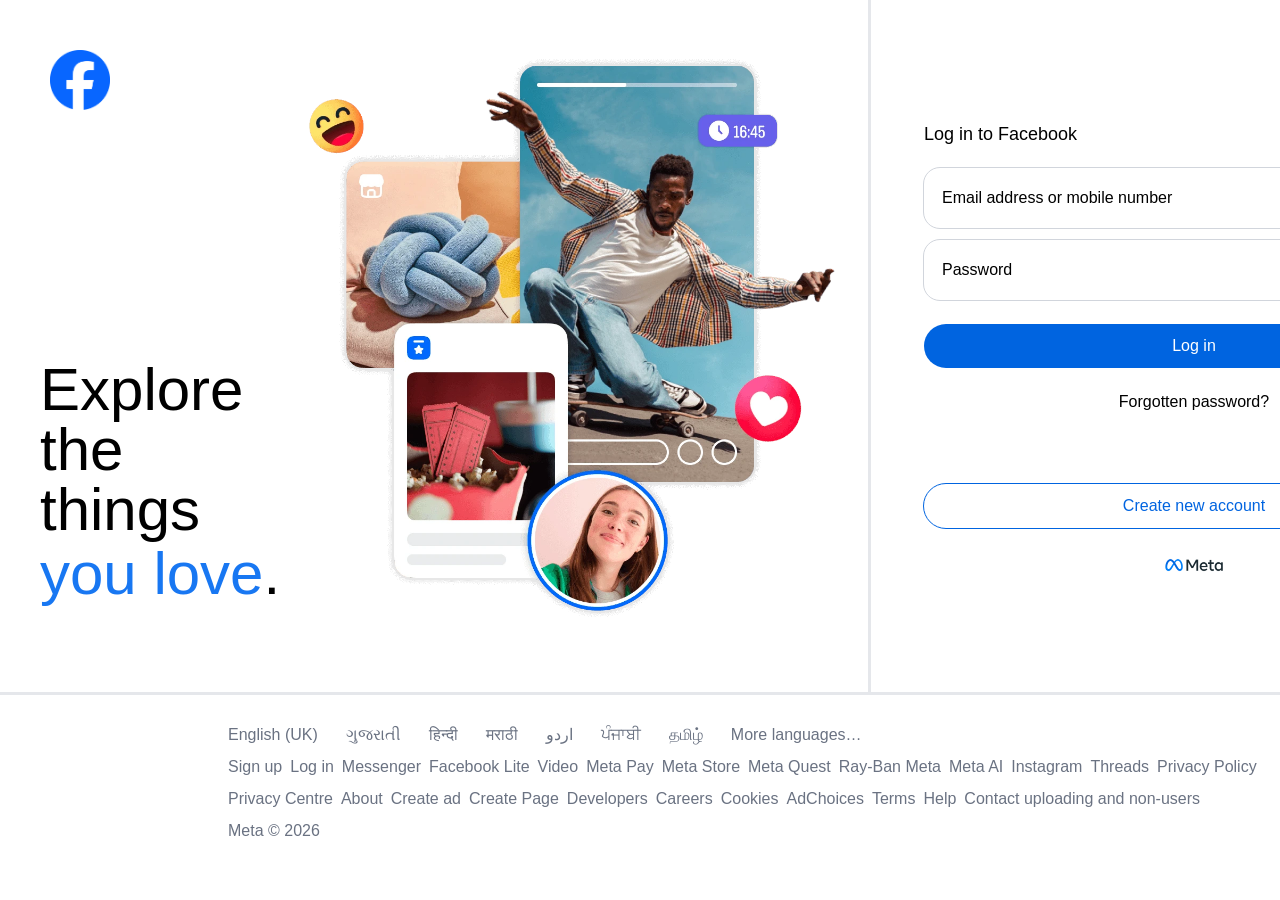
<file: index.html>
<!DOCTYPE html>
<html lang="en">
<head>
    <meta charset="UTF-8">
    <meta name="viewport" content="width=device-width, initial-scale=1.0">
    <link rel="stylesheet" href="src/style.css">
    <link rel="icon" href="src/facebook.png">   
    <title>Facbook</title>
</head>
<body >
    <main>
        <div class="container flex" >
            <div class="left flex flex-col">
                <img src="src/facebook.png" alt="facebook" class="w-15 m-12.5">
                <h1 class="font-medium text-6xl w-2.5 mx-10 my-50" >Explore the things <h1 class="font-medium text-6xl mx-10 -my-49 text-[#1877f2] flex ">you love <p class="text-black ">.</p></h1></h1></h1>
                <img src="src/image.png" alt="img" class="w-165 mx-48 -my-101">
                
            </div>
            <div class="right flex flex-col pt-30 -mx-30">
                <h1 class="font-medium text-lg ">Log in to Facebook</h1>
                <input type="text" placeholder="Email address or mobile number" class="p-4.5 outline outline-gray-300 hover:outline-slate-600 my-5 w-135 rounded-2xl font-medium">
                <input type="password" placeholder="Password" class="p-4.5 outline outline-gray-300  hover:outline-gray-600 -my-2 w-135 rounded-2xl font-medium">
                <button class="bg-[#0064e0] hover:bg-blue-800 text-white p-2.5 my-8 rounded-3xl font-medium">Log in</button>
                <a href="#" class="bg-white hover:bg-gray-100 text-center p-2.5 -my-5 rounded-3xl font-medium" >Forgotten password?</a>
                <button class="p-2.5 outline outline-[#0064e0] rounded-3xl my-20 text-[#0064e0] hover:bg-gray-100 font-medium">Create new account</button>
                <img src="src/meta-logo.png" alt="" class="w-15 mx-60 -my-15">
            </div>
            <div class=" border-l border-gray-200 border-2  w-100% -mx-119 h-173"></div>
        </div>
        <div class=" border-b border-gray-200 border-2"></div>
        <div class=" mx-53 text-gray-500 pt-3  font-normal">
            <div class="flex  -space-x-1 ">
                <div class="p-4">English (UK)</div>
                <div class="p-4"><a href="#">ગુજરાતી</a></div>
                <div class="p-4"><a href="#">हिन्दी</a></div>
                <div class="p-4"><a href="#">मराठी</a></div>
                <div class="p-4"><a href="#">اردو</a></div>
                <div class="p-4"><a href="#">ਪੰਜਾਬੀ</a></div>
                <div class="p-4"><a href="#">தமிழ்</a></div>
                <div class="p-4"><a href="#">More languages…</a></div>
            </div>
            <div class="flex whitespace-nowrap -mt-6 -space-x-6">
                <div class="p-4 "><a href="#">Sign up</a></div>
                <div class="p-4"><a href="#">Log in</a></div>
                <div class="p-4"><a href="#">Messenger</a></div>
                <div class="p-4"><a href="#">Facebook Lite</a></div>
                <div class="p-4"><a href="#">Video</a></div>
                <div class="p-4"><a href="#">Meta Pay</a></div>
                <div class="p-4"><a href="#">Meta Store</a></div>
                <div class="p-4"><a href="#">Meta Quest</a></div>
                <div class="p-4"><a href="#">Ray-Ban Meta</a></div>
                <div class="p-4"><a href="#">Meta AI</a></div>
                <div class="p-4"><a href="#">Instagram</a></div>
                <div class="p-4"><a href="#">Threads</a></div>
                <div class="p-4"><a href="#">Privacy Policy</a></div>
            </div>
            <div class="flex whitespace-nowrap -mt-6 -space-x-6">
                <div class="p-4 "><a href="#">Privacy Centre</a></div>
                <div class="p-4"><a href="#">About</a></div>
                <div class="p-4"><a href="#">Create ad</a></div>
                <div class="p-4"><a href="#">Create Page</a></div>
                <div class="p-4"><a href="#">Developers</a></div>
                <div class="p-4"><a href="#">Careers</a></div>
                <div class="p-4"><a href="#">Cookies</a></div>
                <div class="p-4"><a href="#">AdChoices</a></div>
                <div class="p-4"><a href="#">Terms</a></div>
                <div class="p-4"><a href="#">Help</a></div>
                <div class="p-4"><a href="#">Contact uploading and non-users</a></div>
            </div>
             <div class="flex whitespace-nowrap -mt-6 -space-x-6">
                <div class="p-4"><a href="#">Meta © 2026</a></div>
            </div>
        </div>
    </main>
</body>
</html>
</file>
<file: src/style.css>
/*! tailwindcss v4.3.3 | MIT License | https://tailwindcss.com */
@layer properties;
@layer theme, base, components, utilities;
@layer theme {
  :root, :host {
    --font-sans: -apple-system, BlinkMacSystemFont, "Segoe UI", Roboto, "Helvetica Neue",
      "Noto Sans", Arial, sans-serif, "Apple Color Emoji", "Segoe UI Emoji",
      "Segoe UI Symbol", "Noto Color Emoji";
    --font-serif: ui-serif, Georgia, Cambria, "Times New Roman", Times, serif;
    --font-mono: ui-monospace, SFMono-Regular, Menlo, Monaco, Consolas, "Liberation Mono",
      "Courier New", monospace;
    --color-red-50: oklch(97.1% 0.013 17.38);
    --color-red-100: oklch(93.6% 0.032 17.717);
    --color-red-600: oklch(57.7% 0.245 27.325);
    --color-amber-50: oklch(98.7% 0.022 95.277);
    --color-blue-600: oklch(54.6% 0.245 262.881);
    --color-blue-700: oklch(48.8% 0.243 264.376);
    --color-blue-800: oklch(42.4% 0.199 265.638);
    --color-purple-50: oklch(97.7% 0.014 308.299);
    --color-purple-100: oklch(94.6% 0.033 307.174);
    --color-purple-200: oklch(90.2% 0.063 306.703);
    --color-purple-300: oklch(82.7% 0.119 306.383);
    --color-purple-500: oklch(62.7% 0.265 303.9);
    --color-purple-600: oklch(55.8% 0.288 302.321);
    --color-purple-700: oklch(49.6% 0.265 301.924);
    --color-purple-800: oklch(43.8% 0.218 303.724);
    --color-purple-900: oklch(38.1% 0.176 304.987);
    --color-purple-950: oklch(29.1% 0.149 302.717);
    --color-slate-50: oklch(98.4% 0.003 247.858);
    --color-slate-100: oklch(96.8% 0.007 247.896);
    --color-slate-200: oklch(92.9% 0.013 255.508);
    --color-slate-600: oklch(44.6% 0.043 257.281);
    --color-slate-900: oklch(20.8% 0.042 265.755);
    --color-gray-50: oklch(98.5% 0.002 247.839);
    --color-gray-100: oklch(96.7% 0.003 264.542);
    --color-gray-200: oklch(92.8% 0.006 264.531);
    --color-gray-300: oklch(87.2% 0.01 258.338);
    --color-gray-400: oklch(70.7% 0.022 261.325);
    --color-gray-500: oklch(55.1% 0.027 264.364);
    --color-gray-600: oklch(44.6% 0.03 256.802);
    --color-gray-800: oklch(27.8% 0.033 256.848);
    --color-gray-900: oklch(21% 0.034 264.665);
    --color-black: #000;
    --color-white: #fff;
    --spacing: 0.25rem;
    --container-3xs: 16rem;
    --container-lg: 32rem;
    --container-2xl: 42rem;
    --container-3xl: 48rem;
    --text-sm: 0.875rem;
    --text-sm--line-height: calc(1.25 / 0.875);
    --text-lg: 1.125rem;
    --text-lg--line-height: calc(1.75 / 1.125);
    --text-xl: 1.25rem;
    --text-xl--line-height: calc(1.75 / 1.25);
    --text-2xl: 1.5rem;
    --text-2xl--line-height: calc(2 / 1.5);
    --text-5xl: 3rem;
    --text-5xl--line-height: 1;
    --text-6xl: 3.75rem;
    --text-6xl--line-height: 1;
    --text-7xl: 4.5rem;
    --text-7xl--line-height: 1;
    --font-weight-thin: 100;
    --font-weight-normal: 400;
    --font-weight-medium: 500;
    --font-weight-semibold: 600;
    --font-weight-bold: 700;
    --font-weight-extrabold: 800;
    --radius-xl: 0.75rem;
    --radius-2xl: 1rem;
    --radius-3xl: 1.5rem;
    --default-font-family: var(--font-sans);
    --default-mono-font-family: var(--font-mono);
  }
}
@layer base {
  *, ::after, ::before, ::backdrop, ::file-selector-button {
    box-sizing: border-box;
    margin: 0;
    padding: 0;
    border: 0 solid;
  }
  html, :host {
    line-height: 1.5;
    -webkit-text-size-adjust: 100%;
    tab-size: 4;
    font-family: var(--default-font-family, -apple-system, BlinkMacSystemFont, "Segoe UI", Roboto, "Helvetica Neue", "Noto Sans", Arial, sans-serif, "Apple Color Emoji", "Segoe UI Emoji", "Segoe UI Symbol", "Noto Color Emoji");
    font-feature-settings: var(--default-font-feature-settings, normal);
    font-variation-settings: var(--default-font-variation-settings, normal);
    -webkit-tap-highlight-color: transparent;
  }
  hr {
    height: 0;
    color: inherit;
    border-top-width: 1px;
  }
  abbr:where([title]) {
    -webkit-text-decoration: underline dotted;
    text-decoration: underline dotted;
  }
  h1, h2, h3, h4, h5, h6 {
    font-size: inherit;
    font-weight: inherit;
  }
  a {
    color: inherit;
    -webkit-text-decoration: inherit;
    text-decoration: inherit;
  }
  b, strong {
    font-weight: bolder;
  }
  code, kbd, samp, pre {
    font-family: var(--default-mono-font-family, ui-monospace, SFMono-Regular, Menlo, Monaco, Consolas, "Liberation Mono", "Courier New", monospace);
    font-feature-settings: var(--default-mono-font-feature-settings, normal);
    font-variation-settings: var(--default-mono-font-variation-settings, normal);
    font-size: 1em;
  }
  small {
    font-size: 80%;
  }
  sub, sup {
    font-size: 75%;
    line-height: 0;
    position: relative;
    vertical-align: baseline;
  }
  sub {
    bottom: -0.25em;
  }
  sup {
    top: -0.5em;
  }
  table {
    text-indent: 0;
    border-color: inherit;
    border-collapse: collapse;
  }
  :-moz-focusring:where(:not(iframe)) {
    outline: auto;
  }
  progress {
    vertical-align: baseline;
  }
  summary {
    display: list-item;
  }
  ol, ul, menu {
    list-style: none;
  }
  img, svg, video, canvas, audio, iframe, embed, object {
    display: block;
    vertical-align: middle;
  }
  img, video {
    max-width: 100%;
    height: auto;
  }
  button, input, select, optgroup, textarea, ::file-selector-button {
    font: inherit;
    font-feature-settings: inherit;
    font-variation-settings: inherit;
    letter-spacing: inherit;
    color: inherit;
    border-radius: 0;
    background-color: transparent;
    opacity: 1;
  }
  :where(select:is([multiple], [size])) optgroup {
    font-weight: bolder;
  }
  :where(select:is([multiple], [size])) optgroup option {
    padding-inline-start: 20px;
  }
  ::file-selector-button {
    margin-inline-end: 4px;
  }
  ::placeholder {
    opacity: 1;
  }
  @supports (not (-webkit-appearance: -apple-pay-button))  or (contain-intrinsic-size: 1px) {
    ::placeholder {
      color: currentcolor;
      @supports (color: color-mix(in lab, red, red)) {
        color: color-mix(in oklab, currentcolor 50%, transparent);
      }
    }
  }
  textarea {
    resize: vertical;
  }
  ::-webkit-search-decoration {
    -webkit-appearance: none;
  }
  ::-webkit-date-and-time-value {
    min-height: 1lh;
    text-align: inherit;
  }
  ::-webkit-datetime-edit {
    display: inline-flex;
  }
  ::-webkit-datetime-edit-fields-wrapper {
    padding: 0;
  }
  ::-webkit-datetime-edit, ::-webkit-datetime-edit-year-field, ::-webkit-datetime-edit-month-field, ::-webkit-datetime-edit-day-field, ::-webkit-datetime-edit-hour-field, ::-webkit-datetime-edit-minute-field, ::-webkit-datetime-edit-second-field, ::-webkit-datetime-edit-millisecond-field, ::-webkit-datetime-edit-meridiem-field {
    padding-block: 0;
  }
  ::-webkit-calendar-picker-indicator {
    line-height: 1;
  }
  :-moz-ui-invalid {
    box-shadow: none;
  }
  button, input:where([type="button"], [type="reset"], [type="submit"]), ::file-selector-button {
    appearance: button;
  }
  ::-webkit-inner-spin-button, ::-webkit-outer-spin-button {
    height: auto;
  }
  [hidden]:where(:not([hidden="until-found"])) {
    display: none !important;
  }
}
@layer utilities {
  .relative {
    position: relative;
  }
  .container {
    width: 100%;
    @media (width >= 40rem) {
      max-width: 40rem;
    }
    @media (width >= 48rem) {
      max-width: 48rem;
    }
    @media (width >= 64rem) {
      max-width: 64rem;
    }
    @media (width >= 80rem) {
      max-width: 80rem;
    }
    @media (width >= 96rem) {
      max-width: 96rem;
    }
  }
  .-m-10 {
    margin: calc(var(--spacing) * -10);
  }
  .-m-100 {
    margin: calc(var(--spacing) * -100);
  }
  .m-10 {
    margin: calc(var(--spacing) * 10);
  }
  .m-12 {
    margin: calc(var(--spacing) * 12);
  }
  .m-12\.5 {
    margin: calc(var(--spacing) * 12.5);
  }
  .m-13 {
    margin: calc(var(--spacing) * 13);
  }
  .m-13\.5 {
    margin: calc(var(--spacing) * 13.5);
  }
  .m-14 {
    margin: calc(var(--spacing) * 14);
  }
  .m-15 {
    margin: calc(var(--spacing) * 15);
  }
  .m-50 {
    margin: calc(var(--spacing) * 50);
  }
  .m-100 {
    margin: calc(var(--spacing) * 100);
  }
  .m-105 {
    margin: calc(var(--spacing) * 105);
  }
  .m-107 {
    margin: calc(var(--spacing) * 107);
  }
  .m-110 {
    margin: calc(var(--spacing) * 110);
  }
  .m-120 {
    margin: calc(var(--spacing) * 120);
  }
  .m-150 {
    margin: calc(var(--spacing) * 150);
  }
  .m-200 {
    margin: calc(var(--spacing) * 200);
  }
  .m-500 {
    margin: calc(var(--spacing) * 500);
  }
  .m-auto {
    margin: auto;
  }
  .-mx-0 {
    margin-inline: 0px;
  }
  .-mx-2 {
    margin-inline: calc(var(--spacing) * -2);
  }
  .-mx-10 {
    margin-inline: calc(var(--spacing) * -10);
  }
  .-mx-30 {
    margin-inline: calc(var(--spacing) * -30);
  }
  .-mx-70 {
    margin-inline: calc(var(--spacing) * -70);
  }
  .-mx-90 {
    margin-inline: calc(var(--spacing) * -90);
  }
  .-mx-110 {
    margin-inline: calc(var(--spacing) * -110);
  }
  .-mx-118 {
    margin-inline: calc(var(--spacing) * -118);
  }
  .-mx-119 {
    margin-inline: calc(var(--spacing) * -119);
  }
  .-mx-120 {
    margin-inline: calc(var(--spacing) * -120);
  }
  .-mx-130 {
    margin-inline: calc(var(--spacing) * -130);
  }
  .mx-2 {
    margin-inline: calc(var(--spacing) * 2);
  }
  .mx-10 {
    margin-inline: calc(var(--spacing) * 10);
  }
  .mx-15 {
    margin-inline: calc(var(--spacing) * 15);
  }
  .mx-20 {
    margin-inline: calc(var(--spacing) * 20);
  }
  .mx-40 {
    margin-inline: calc(var(--spacing) * 40);
  }
  .mx-45 {
    margin-inline: calc(var(--spacing) * 45);
  }
  .mx-47 {
    margin-inline: calc(var(--spacing) * 47);
  }
  .mx-48 {
    margin-inline: calc(var(--spacing) * 48);
  }
  .mx-49 {
    margin-inline: calc(var(--spacing) * 49);
  }
  .mx-50 {
    margin-inline: calc(var(--spacing) * 50);
  }
  .mx-53 {
    margin-inline: calc(var(--spacing) * 53);
  }
  .mx-55 {
    margin-inline: calc(var(--spacing) * 55);
  }
  .mx-60 {
    margin-inline: calc(var(--spacing) * 60);
  }
  .mx-70 {
    margin-inline: calc(var(--spacing) * 70);
  }
  .mx-107 {
    margin-inline: calc(var(--spacing) * 107);
  }
  .mx-auto {
    margin-inline: auto;
  }
  .-my-2 {
    margin-block: calc(var(--spacing) * -2);
  }
  .-my-3 {
    margin-block: calc(var(--spacing) * -3);
  }
  .-my-4 {
    margin-block: calc(var(--spacing) * -4);
  }
  .-my-5 {
    margin-block: calc(var(--spacing) * -5);
  }
  .-my-10 {
    margin-block: calc(var(--spacing) * -10);
  }
  .-my-15 {
    margin-block: calc(var(--spacing) * -15);
  }
  .-my-20 {
    margin-block: calc(var(--spacing) * -20);
  }
  .-my-30 {
    margin-block: calc(var(--spacing) * -30);
  }
  .-my-35 {
    margin-block: calc(var(--spacing) * -35);
  }
  .-my-49 {
    margin-block: calc(var(--spacing) * -49);
  }
  .-my-50 {
    margin-block: calc(var(--spacing) * -50);
  }
  .-my-70 {
    margin-block: calc(var(--spacing) * -70);
  }
  .-my-90 {
    margin-block: calc(var(--spacing) * -90);
  }
  .-my-95 {
    margin-block: calc(var(--spacing) * -95);
  }
  .-my-97 {
    margin-block: calc(var(--spacing) * -97);
  }
  .-my-100 {
    margin-block: calc(var(--spacing) * -100);
  }
  .-my-101 {
    margin-block: calc(var(--spacing) * -101);
  }
  .-my-107 {
    margin-block: calc(var(--spacing) * -107);
  }
  .-my-500 {
    margin-block: calc(var(--spacing) * -500);
  }
  .my-2 {
    margin-block: calc(var(--spacing) * 2);
  }
  .my-3 {
    margin-block: calc(var(--spacing) * 3);
  }
  .my-5 {
    margin-block: calc(var(--spacing) * 5);
  }
  .my-8 {
    margin-block: calc(var(--spacing) * 8);
  }
  .my-10 {
    margin-block: calc(var(--spacing) * 10);
  }
  .my-13 {
    margin-block: calc(var(--spacing) * 13);
  }
  .my-20 {
    margin-block: calc(var(--spacing) * 20);
  }
  .my-30 {
    margin-block: calc(var(--spacing) * 30);
  }
  .my-35 {
    margin-block: calc(var(--spacing) * 35);
  }
  .my-40 {
    margin-block: calc(var(--spacing) * 40);
  }
  .my-50 {
    margin-block: calc(var(--spacing) * 50);
  }
  .my-107 {
    margin-block: calc(var(--spacing) * 107);
  }
  .my-auto {
    margin-block: auto;
  }
  .-mt-2 {
    margin-top: calc(var(--spacing) * -2);
  }
  .-mt-5 {
    margin-top: calc(var(--spacing) * -5);
  }
  .-mt-6 {
    margin-top: calc(var(--spacing) * -6);
  }
  .-mt-7 {
    margin-top: calc(var(--spacing) * -7);
  }
  .mt-10 {
    margin-top: calc(var(--spacing) * 10);
  }
  .mt-15 {
    margin-top: calc(var(--spacing) * 15);
  }
  .mt-30 {
    margin-top: calc(var(--spacing) * 30);
  }
  .mt-50 {
    margin-top: calc(var(--spacing) * 50);
  }
  .mr-30 {
    margin-right: calc(var(--spacing) * 30);
  }
  .ml-6 {
    margin-left: calc(var(--spacing) * 6);
  }
  .ml-10 {
    margin-left: calc(var(--spacing) * 10);
  }
  .ml-20 {
    margin-left: calc(var(--spacing) * 20);
  }
  .flex {
    display: flex;
  }
  .grid {
    display: grid;
  }
  .inline-block {
    display: inline-block;
  }
  .table {
    display: table;
  }
  .h-17 {
    height: calc(var(--spacing) * 17);
  }
  .h-20 {
    height: calc(var(--spacing) * 20);
  }
  .h-100 {
    height: calc(var(--spacing) * 100);
  }
  .h-150 {
    height: calc(var(--spacing) * 150);
  }
  .h-173 {
    height: calc(var(--spacing) * 173);
  }
  .h-174 {
    height: calc(var(--spacing) * 174);
  }
  .h-176 {
    height: calc(var(--spacing) * 176);
  }
  .h-180 {
    height: calc(var(--spacing) * 180);
  }
  .h-200 {
    height: calc(var(--spacing) * 200);
  }
  .h-500 {
    height: calc(var(--spacing) * 500);
  }
  .w-0 {
    width: 0px;
  }
  .w-2 {
    width: calc(var(--spacing) * 2);
  }
  .w-2\.5 {
    width: calc(var(--spacing) * 2.5);
  }
  .w-2xl {
    width: var(--container-2xl);
  }
  .w-3 {
    width: calc(var(--spacing) * 3);
  }
  .w-3xl {
    width: var(--container-3xl);
  }
  .w-3xs {
    width: var(--container-3xs);
  }
  .w-6 {
    width: calc(var(--spacing) * 6);
  }
  .w-6\/12 {
    width: calc(6 / 12 * 100%);
  }
  .w-10 {
    width: calc(var(--spacing) * 10);
  }
  .w-15 {
    width: calc(var(--spacing) * 15);
  }
  .w-17 {
    width: calc(var(--spacing) * 17);
  }
  .w-20 {
    width: calc(var(--spacing) * 20);
  }
  .w-40 {
    width: calc(var(--spacing) * 40);
  }
  .w-50 {
    width: calc(var(--spacing) * 50);
  }
  .w-100 {
    width: calc(var(--spacing) * 100);
  }
  .w-120 {
    width: calc(var(--spacing) * 120);
  }
  .w-130 {
    width: calc(var(--spacing) * 130);
  }
  .w-135 {
    width: calc(var(--spacing) * 135);
  }
  .w-150 {
    width: calc(var(--spacing) * 150);
  }
  .w-165 {
    width: calc(var(--spacing) * 165);
  }
  .w-170 {
    width: calc(var(--spacing) * 170);
  }
  .w-175 {
    width: calc(var(--spacing) * 175);
  }
  .w-180 {
    width: calc(var(--spacing) * 180);
  }
  .w-200 {
    width: calc(var(--spacing) * 200);
  }
  .w-500 {
    width: calc(var(--spacing) * 500);
  }
  .w-600 {
    width: calc(var(--spacing) * 600);
  }
  .w-lg {
    width: var(--container-lg);
  }
  .border-collapse {
    border-collapse: collapse;
  }
  .cursor-pointer {
    cursor: pointer;
  }
  .resize {
    resize: both;
  }
  .flex-col {
    flex-direction: column;
  }
  .flex-row {
    flex-direction: row;
  }
  .justify-between {
    justify-content: space-between;
  }
  .justify-end {
    justify-content: flex-end;
  }
  :where(.-space-x-0 > :not(:last-child)) {
    --tw-space-x-reverse: 0;
    margin-inline-start: 0;
    margin-inline-end: 0;
  }
  :where(.-space-x-0\.5 > :not(:last-child)) {
    --tw-space-x-reverse: 0;
    margin-inline-start: calc(calc(var(--spacing) * -0.5) * var(--tw-space-x-reverse));
    margin-inline-end: calc(calc(var(--spacing) * -0.5) * calc(1 - var(--tw-space-x-reverse)));
  }
  :where(.-space-x-1 > :not(:last-child)) {
    --tw-space-x-reverse: 0;
    margin-inline-start: calc(calc(var(--spacing) * -1) * var(--tw-space-x-reverse));
    margin-inline-end: calc(calc(var(--spacing) * -1) * calc(1 - var(--tw-space-x-reverse)));
  }
  :where(.-space-x-2 > :not(:last-child)) {
    --tw-space-x-reverse: 0;
    margin-inline-start: calc(calc(var(--spacing) * -2) * var(--tw-space-x-reverse));
    margin-inline-end: calc(calc(var(--spacing) * -2) * calc(1 - var(--tw-space-x-reverse)));
  }
  :where(.-space-x-5 > :not(:last-child)) {
    --tw-space-x-reverse: 0;
    margin-inline-start: calc(calc(var(--spacing) * -5) * var(--tw-space-x-reverse));
    margin-inline-end: calc(calc(var(--spacing) * -5) * calc(1 - var(--tw-space-x-reverse)));
  }
  :where(.-space-x-6 > :not(:last-child)) {
    --tw-space-x-reverse: 0;
    margin-inline-start: calc(calc(var(--spacing) * -6) * var(--tw-space-x-reverse));
    margin-inline-end: calc(calc(var(--spacing) * -6) * calc(1 - var(--tw-space-x-reverse)));
  }
  :where(.-space-x-7 > :not(:last-child)) {
    --tw-space-x-reverse: 0;
    margin-inline-start: calc(calc(var(--spacing) * -7) * var(--tw-space-x-reverse));
    margin-inline-end: calc(calc(var(--spacing) * -7) * calc(1 - var(--tw-space-x-reverse)));
  }
  :where(.-space-x-8 > :not(:last-child)) {
    --tw-space-x-reverse: 0;
    margin-inline-start: calc(calc(var(--spacing) * -8) * var(--tw-space-x-reverse));
    margin-inline-end: calc(calc(var(--spacing) * -8) * calc(1 - var(--tw-space-x-reverse)));
  }
  :where(.space-x-0 > :not(:last-child)) {
    --tw-space-x-reverse: 0;
    margin-inline-start: 0;
    margin-inline-end: 0;
  }
  :where(.space-x-0\.5 > :not(:last-child)) {
    --tw-space-x-reverse: 0;
    margin-inline-start: calc(calc(var(--spacing) * 0.5) * var(--tw-space-x-reverse));
    margin-inline-end: calc(calc(var(--spacing) * 0.5) * calc(1 - var(--tw-space-x-reverse)));
  }
  :where(.space-x-1 > :not(:last-child)) {
    --tw-space-x-reverse: 0;
    margin-inline-start: calc(var(--spacing) * var(--tw-space-x-reverse));
    margin-inline-end: calc(var(--spacing) * calc(1 - var(--tw-space-x-reverse)));
  }
  :where(.space-x-1\.5 > :not(:last-child)) {
    --tw-space-x-reverse: 0;
    margin-inline-start: calc(calc(var(--spacing) * 1.5) * var(--tw-space-x-reverse));
    margin-inline-end: calc(calc(var(--spacing) * 1.5) * calc(1 - var(--tw-space-x-reverse)));
  }
  :where(.space-x-10 > :not(:last-child)) {
    --tw-space-x-reverse: 0;
    margin-inline-start: calc(calc(var(--spacing) * 10) * var(--tw-space-x-reverse));
    margin-inline-end: calc(calc(var(--spacing) * 10) * calc(1 - var(--tw-space-x-reverse)));
  }
  .rounded-2xl {
    border-radius: var(--radius-2xl);
  }
  .rounded-3xl {
    border-radius: var(--radius-3xl);
  }
  .rounded-full {
    border-radius: calc(infinity * 1px);
  }
  .border {
    border-style: var(--tw-border-style);
    border-width: 1px;
  }
  .border-2 {
    border-style: var(--tw-border-style);
    border-width: 2px;
  }
  .border-r-2 {
    border-right-style: var(--tw-border-style);
    border-right-width: 2px;
  }
  .border-b {
    border-bottom-style: var(--tw-border-style);
    border-bottom-width: 1px;
  }
  .border-b-2 {
    border-bottom-style: var(--tw-border-style);
    border-bottom-width: 2px;
  }
  .border-l {
    border-left-style: var(--tw-border-style);
    border-left-width: 1px;
  }
  .border-l-0 {
    border-left-style: var(--tw-border-style);
    border-left-width: 0px;
  }
  .border-l-1 {
    border-left-style: var(--tw-border-style);
    border-left-width: 1px;
  }
  .border-l-2 {
    border-left-style: var(--tw-border-style);
    border-left-width: 2px;
  }
  .border-gray-50 {
    border-color: var(--color-gray-50);
  }
  .border-gray-200 {
    border-color: var(--color-gray-200);
  }
  .border-gray-300 {
    border-color: var(--color-gray-300);
  }
  .border-gray-400 {
    border-color: var(--color-gray-400);
  }
  .border-gray-500 {
    border-color: var(--color-gray-500);
  }
  .bg-\[\#0064\] {
    background-color: #0064;
  }
  .bg-\[\#0064e0\] {
    background-color: #0064e0;
  }
  .bg-blue-600 {
    background-color: var(--color-blue-600);
  }
  .bg-purple-200 {
    background-color: var(--color-purple-200);
  }
  .bg-purple-600 {
    background-color: var(--color-purple-600);
  }
  .bg-slate-100 {
    background-color: var(--color-slate-100);
  }
  .bg-white {
    background-color: var(--color-white);
  }
  .mask-auto {
    mask-size: auto;
  }
  .p-2 {
    padding: calc(var(--spacing) * 2);
  }
  .p-2\.5 {
    padding: calc(var(--spacing) * 2.5);
  }
  .p-3 {
    padding: calc(var(--spacing) * 3);
  }
  .p-4 {
    padding: calc(var(--spacing) * 4);
  }
  .p-4\.5 {
    padding: calc(var(--spacing) * 4.5);
  }
  .p-5 {
    padding: calc(var(--spacing) * 5);
  }
  .p-15 {
    padding: calc(var(--spacing) * 15);
  }
  .p-16 {
    padding: calc(var(--spacing) * 16);
  }
  .p-30 {
    padding: calc(var(--spacing) * 30);
  }
  .pt-3 {
    padding-top: calc(var(--spacing) * 3);
  }
  .pt-4 {
    padding-top: calc(var(--spacing) * 4);
  }
  .pt-5 {
    padding-top: calc(var(--spacing) * 5);
  }
  .pt-6 {
    padding-top: calc(var(--spacing) * 6);
  }
  .pt-25 {
    padding-top: calc(var(--spacing) * 25);
  }
  .pt-30 {
    padding-top: calc(var(--spacing) * 30);
  }
  .pr-7 {
    padding-right: calc(var(--spacing) * 7);
  }
  .pb-2 {
    padding-bottom: calc(var(--spacing) * 2);
  }
  .pb-3 {
    padding-bottom: calc(var(--spacing) * 3);
  }
  .pb-5 {
    padding-bottom: calc(var(--spacing) * 5);
  }
  .pl-7 {
    padding-left: calc(var(--spacing) * 7);
  }
  .pl-9 {
    padding-left: calc(var(--spacing) * 9);
  }
  .pl-30 {
    padding-left: calc(var(--spacing) * 30);
  }
  .text-center {
    text-align: center;
  }
  .font-\[\#1877f2\] {
    font-family: #1877f2;
  }
  .font-\[\#\] {
    font-family: #;
  }
  .font-sans {
    font-family: var(--font-sans);
  }
  .font-serif {
    font-family: var(--font-serif);
  }
  .text-2xl {
    font-size: var(--text-2xl);
    line-height: var(--tw-leading, var(--text-2xl--line-height));
  }
  .text-5xl {
    font-size: var(--text-5xl);
    line-height: var(--tw-leading, var(--text-5xl--line-height));
  }
  .text-6xl {
    font-size: var(--text-6xl);
    line-height: var(--tw-leading, var(--text-6xl--line-height));
  }
  .text-7xl {
    font-size: var(--text-7xl);
    line-height: var(--tw-leading, var(--text-7xl--line-height));
  }
  .text-lg {
    font-size: var(--text-lg);
    line-height: var(--tw-leading, var(--text-lg--line-height));
  }
  .text-sm {
    font-size: var(--text-sm);
    line-height: var(--tw-leading, var(--text-sm--line-height));
  }
  .text-xl {
    font-size: var(--text-xl);
    line-height: var(--tw-leading, var(--text-xl--line-height));
  }
  .font-\[100px\] {
    --tw-font-weight: 100px;
    font-weight: 100px;
  }
  .font-\[500px\] {
    --tw-font-weight: 500px;
    font-weight: 500px;
  }
  .font-\[700\] {
    --tw-font-weight: 700;
    font-weight: 700;
  }
  .font-\[700px\] {
    --tw-font-weight: 700px;
    font-weight: 700px;
  }
  .font-\[900px\] {
    --tw-font-weight: 900px;
    font-weight: 900px;
  }
  .font-\[1000px\] {
    --tw-font-weight: 1000px;
    font-weight: 1000px;
  }
  .font-bold {
    --tw-font-weight: var(--font-weight-bold);
    font-weight: var(--font-weight-bold);
  }
  .font-extrabold {
    --tw-font-weight: var(--font-weight-extrabold);
    font-weight: var(--font-weight-extrabold);
  }
  .font-medium {
    --tw-font-weight: var(--font-weight-medium);
    font-weight: var(--font-weight-medium);
  }
  .font-normal {
    --tw-font-weight: var(--font-weight-normal);
    font-weight: var(--font-weight-normal);
  }
  .font-semibold {
    --tw-font-weight: var(--font-weight-semibold);
    font-weight: var(--font-weight-semibold);
  }
  .font-thin {
    --tw-font-weight: var(--font-weight-thin);
    font-weight: var(--font-weight-thin);
  }
  .whitespace-nowrap {
    white-space: nowrap;
  }
  .text-\[\#0064e0\] {
    color: #0064e0;
  }
  .text-\[\#1877f2\] {
    color: #1877f2;
  }
  .text-black {
    color: var(--color-black);
  }
  .text-blue-600 {
    color: var(--color-blue-600);
  }
  .text-gray-200 {
    color: var(--color-gray-200);
  }
  .text-gray-400 {
    color: var(--color-gray-400);
  }
  .text-gray-500 {
    color: var(--color-gray-500);
  }
  .text-gray-600 {
    color: var(--color-gray-600);
  }
  .text-gray-800 {
    color: var(--color-gray-800);
  }
  .text-gray-900 {
    color: var(--color-gray-900);
  }
  .text-purple-600 {
    color: var(--color-purple-600);
  }
  .text-purple-900 {
    color: var(--color-purple-900);
  }
  .text-slate-900 {
    color: var(--color-slate-900);
  }
  .text-white {
    color: var(--color-white);
  }
  .underline {
    text-decoration-line: underline;
  }
  .outline {
    outline-style: var(--tw-outline-style);
    outline-width: 1px;
  }
  .outline-\[\#0064e0\] {
    outline-color: #0064e0;
  }
  .outline-\[\#\] {
    outline-color: #;
  }
  .outline-blue-600 {
    outline-color: var(--color-blue-600);
  }
  .outline-gray-100 {
    outline-color: var(--color-gray-100);
  }
  .outline-gray-300 {
    outline-color: var(--color-gray-300);
  }
  @media (hover: hover) {
    .hover\:border-2:hover {
      border-style: var(--tw-border-style);
      border-width: 2px;
    }
    .hover\:border-purple-950:hover {
      border-color: var(--color-purple-950);
    }
    .hover\:bg-amber-50:hover {
      background-color: var(--color-amber-50);
    }
    .hover\:bg-blue-600:hover {
      background-color: var(--color-blue-600);
    }
    .hover\:bg-blue-700:hover {
      background-color: var(--color-blue-700);
    }
    .hover\:bg-blue-800:hover {
      background-color: var(--color-blue-800);
    }
    .hover\:bg-gray-100:hover {
      background-color: var(--color-gray-100);
    }
    .hover\:bg-gray-200:hover {
      background-color: var(--color-gray-200);
    }
    .hover\:bg-purple-100:hover {
      background-color: var(--color-purple-100);
    }
    .hover\:bg-red-50:hover {
      background-color: var(--color-red-50);
    }
    .hover\:bg-red-100:hover {
      background-color: var(--color-red-100);
    }
    .hover\:bg-slate-50:hover {
      background-color: var(--color-slate-50);
    }
    .hover\:bg-slate-100:hover {
      background-color: var(--color-slate-100);
    }
    .hover\:bg-slate-200:hover {
      background-color: var(--color-slate-200);
    }
    .hover\:text-purple-800:hover {
      color: var(--color-purple-800);
    }
    .hover\:text-purple-950:hover {
      color: var(--color-purple-950);
    }
    .hover\:text-slate-100:hover {
      color: var(--color-slate-100);
    }
    .hover\:outline-gray-200:hover {
      outline-color: var(--color-gray-200);
    }
    .hover\:outline-gray-600:hover {
      outline-color: var(--color-gray-600);
    }
    .hover\:outline-slate-600:hover {
      outline-color: var(--color-slate-600);
    }
  }
  .focus\:my-5:focus {
    margin-block: calc(var(--spacing) * 5);
  }
  .focus\:outline:focus {
    outline-style: var(--tw-outline-style);
    outline-width: 1px;
  }
  .focus\:outline-\[\#0064e0\]:focus {
    outline-color: #0064e0;
  }
  .focus\:outline-\[\#\]:focus {
    outline-color: #;
  }
}
@property --tw-space-x-reverse {
  syntax: "*";
  inherits: false;
  initial-value: 0;
}
@property --tw-border-style {
  syntax: "*";
  inherits: false;
  initial-value: solid;
}
@property --tw-font-weight {
  syntax: "*";
  inherits: false;
}
@property --tw-outline-style {
  syntax: "*";
  inherits: false;
  initial-value: solid;
}
@layer properties {
  @supports ((-webkit-hyphens: none) and (not (margin-trim: inline))) or ((-moz-orient: inline) and (not (color:rgb(from red r g b)))) {
    *, ::before, ::after, ::backdrop {
      --tw-space-x-reverse: 0;
      --tw-border-style: solid;
      --tw-font-weight: initial;
      --tw-outline-style: solid;
    }
  }
}
</file>
